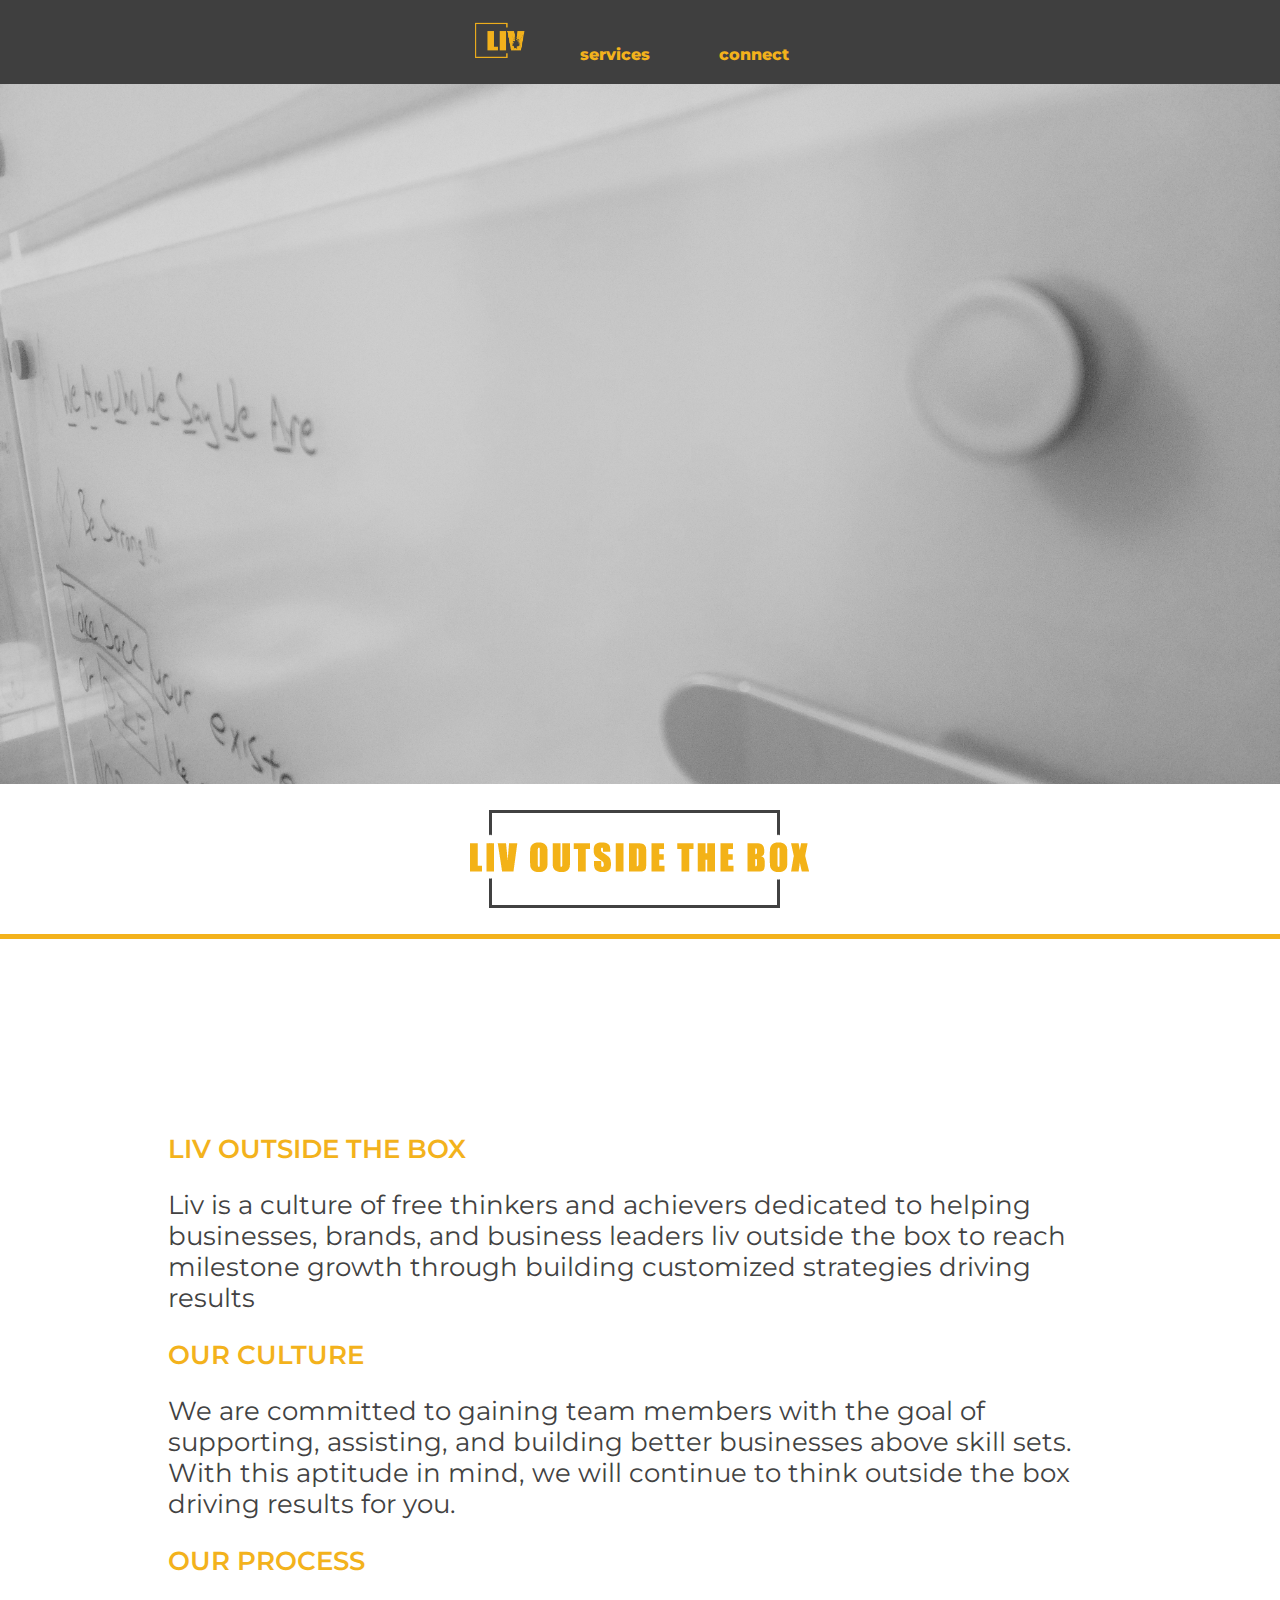
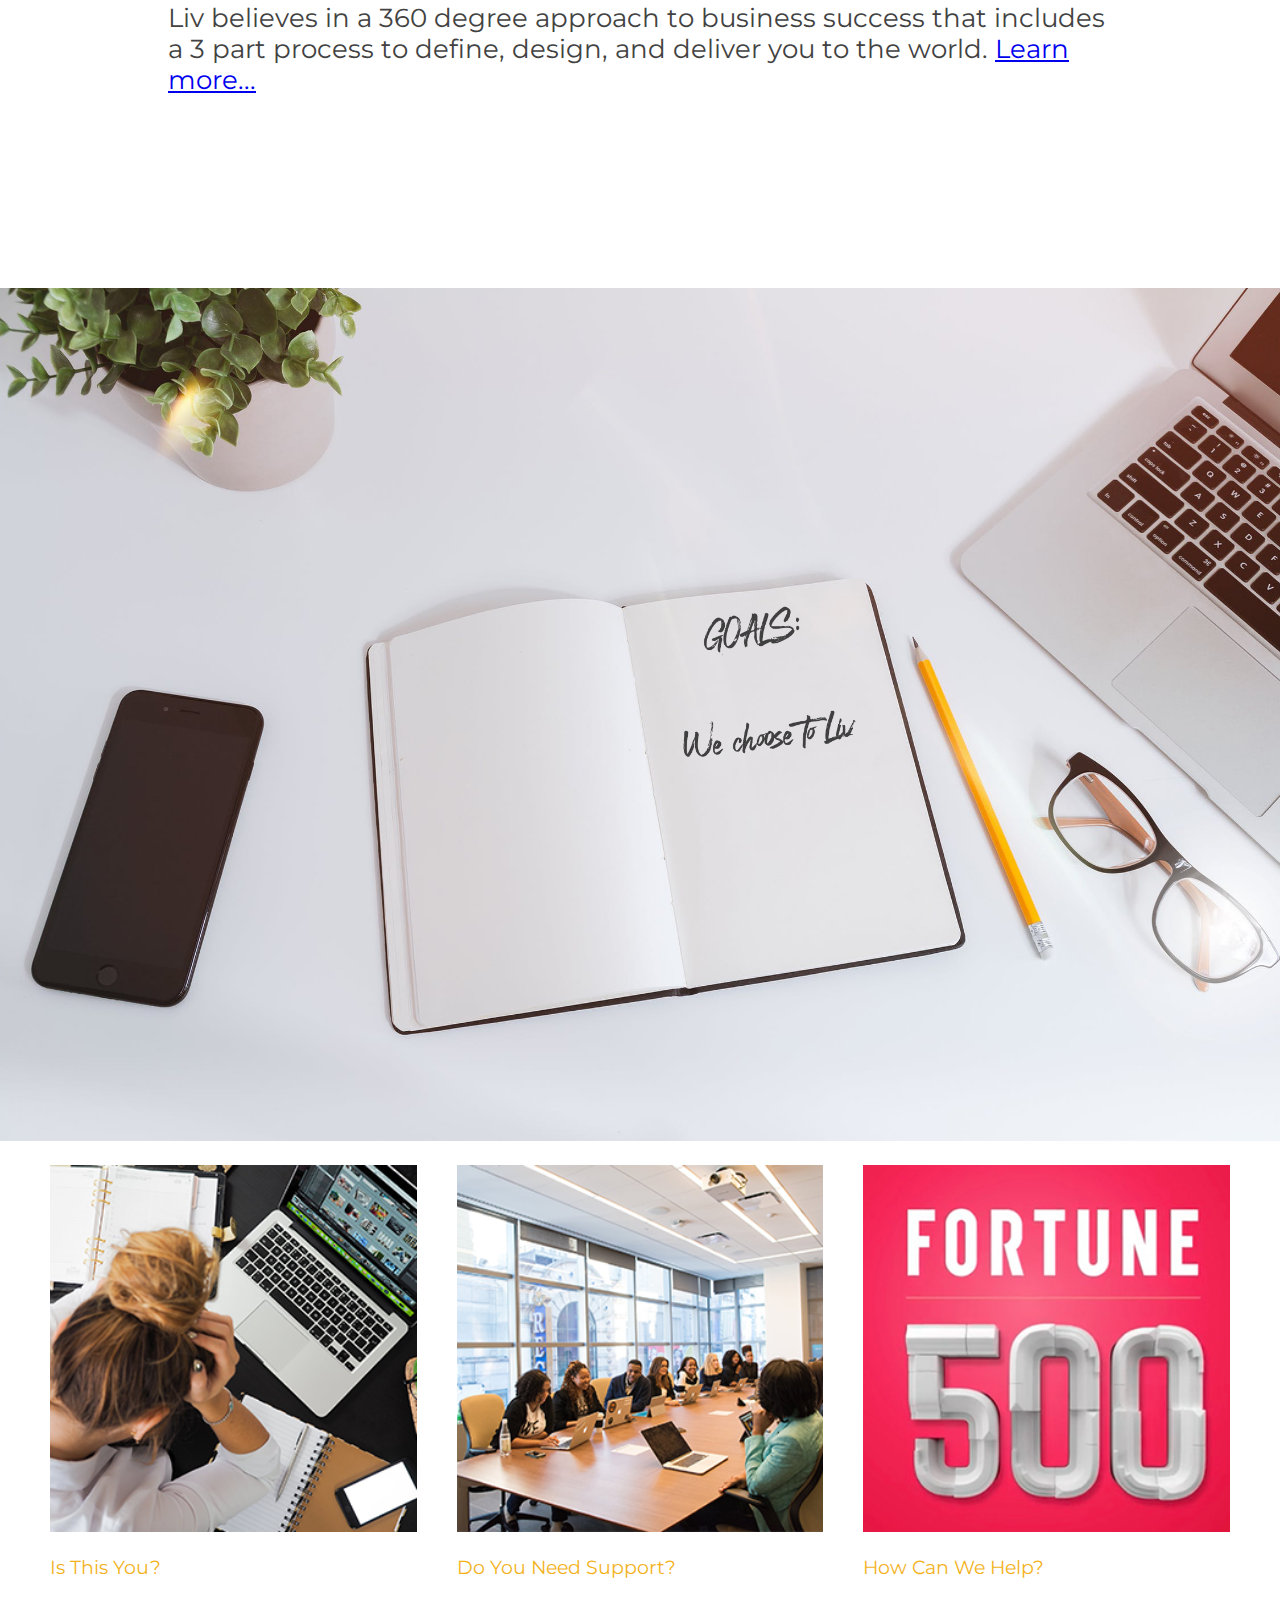
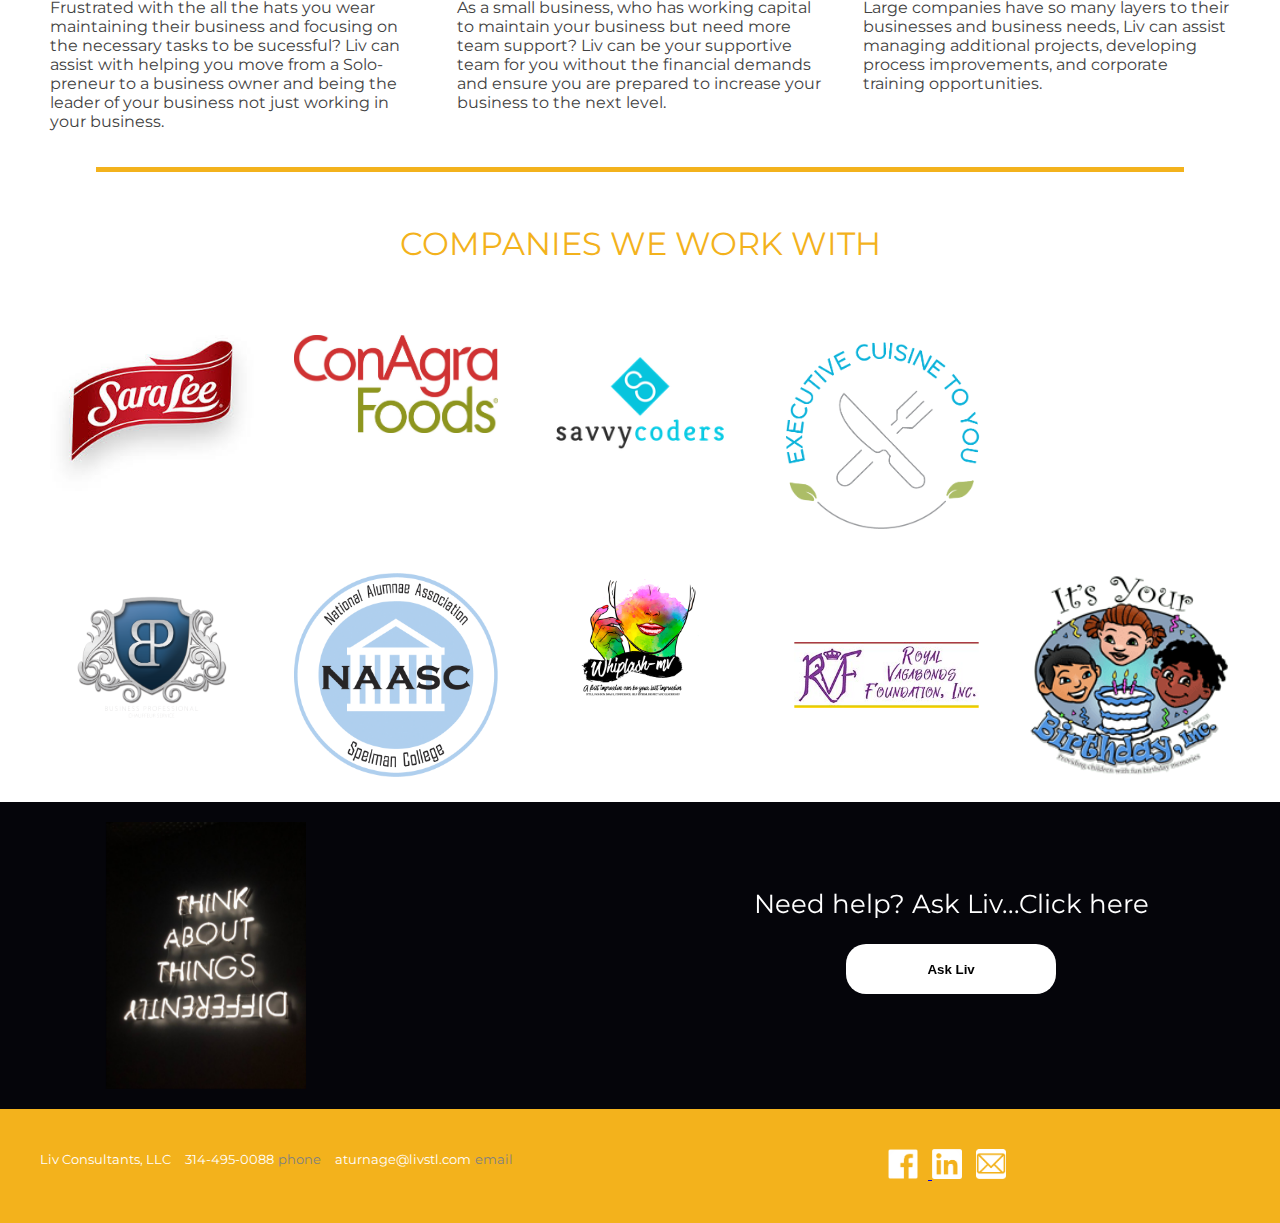
<file: index.html>
<!DOCTYPE html>
<html lang="en">
<head>
  <meta charset="UTF-8">
  <meta name="viewport" content="width=device-width, initial-scale=1.0">
  <meta http-equiv="X-UA-Compatible" content="ie=edge">
  <link rel="stylesheet" href="/css/stylesheet.css">
  <link rel="stylesheet" href="/css/mediacontrol.css">
  <title>LIV | Liv Outside the Box</title>
</head>
<body>
  <!-- Navigation Bar -->
  <div class="navigation noPadding"></div>
    <div class="mainPic">
      <!-- <div class="tagline">
        <img class="liveOutside"src="/images/liv-outside-the-box.png" alt="Liv Tagline">
      </div> -->
    </div>
    <img class="liveOutside"src="/images/liv-outside-the-box.png" alt="Liv Tagline">
    <div class="titleLine"></div>
<!-- COmpany Description -->
  <div class="mainDescription">
    <!-- <div class="columnMainDescrip">
        <img class="defineDesignDeliver centeredImage" src="/images/define-design-deliver.png" alt="">
    </div> -->
    <div class=" livDescription">
      <p class="livwordsTitle">LIV OUTSIDE THE BOX</p>
      <p class="livwords">Liv is a culture of free thinkers and achievers dedicated to helping businesses, brands, and business leaders liv outside the box to reach milestone growth through building customized strategies driving results</p>
      <p class="livwordsTitle">OUR CULTURE</p>
      <p class="livwords">We are committed to gaining team members with the goal of supporting, assisting, and building better businesses above skill sets.  With this aptitude in mind, we will continue to think outside the box driving results for you. </p>
      <p class="livwordsTitle">OUR PROCESS</p>
      <!-- <p class="livwords">Liv understands as a business or brand you own your industry.
     We all want to grow, Liv is here to help you think oustide the box to create new opportunities</p> -->
      <p class="livwords">Liv believes in a 360 degree approach to business success that includes a 3 part process to <span class="descripWords">define</span>, <span class="descripWords">design</span>, and <span class="descripWords">deliver</span> you to the world.
      <span class="learnMoreButton learnLink"><a href="/services">Learn more...</a></span></p>
    </div>
  </div>

<!-- Picture divder -->
  <div class="placeholder">
    <img src="/images/notebook-write.png" alt="Notebook image">
  </div>

  <!-- Companies Liv works with -->
  <div class="row process">
    <div class="columnSkills">
      <img src="/images/boutique-business.png" alt="" style="width:100%">
      <p class="hireTitle">Is This You?</p>
      <p class="hireText" >Frustrated with the all the hats you wear maintaining their business and focusing on the necessary tasks to be sucessful? Liv can assist with helping you move from a Solo-preneur to a business owner and being the leader of your business not just working in your business.</p>
    </div>
    <div class="columnSkills ">
      <img src="/images/small-business.png" alt="" style="width:100%">
      <p class="hireTitle">Do You Need Support?</p>
      <p class="hireText">As a small business, who has working capital to maintain your business but need more team support? Liv can be your supportive team for you without the financial demands and ensure you are prepared to increase your business to the next level.</p>
    </div>
    <div class="columnSkills">
      <img src="/images/fortune-500.png" alt="" style="width:100%">
      <p class="hireTitle">How Can We Help?</p>
      <p class="hireText">Large companies have so many layers to their businesses and business needs, Liv can assist managing additional projects, developing process improvements, and corporate training opportunities.</p>
    </div>
  </div>

<div class="line"></div>

    <!-- Company Logo Row -->
  <div class="sectionTitles">
    <p>COMPANIES WE WORK WITH</p>
  </div>
  <div class="row companyRow">
    <div class="companyColumn backgroundImageControl">
      <img src="/images/sara-lee.jpg" alt="Logo" style="width:100%">
    </div>
    <div class="companyColumn backgroundImageControl">
      <img src="/images/conagra-foods.image.jpg" alt="Logo" style="width:100%">
    </div>
    <div class="companyColumn backgroundImageControl">
      <img src="/images/savvy-coders.png" alt="Logo" style="width:100%">
    </div>
    <div class="companyColumn backgroundImageControl">
      <img src="/images/ecty.png" alt="Logo" style="width:100%">
    </div>
  </div>
  <div class="row companyRow">
    <div class="companyColumn backgroundImageControl">
      <img src="/images/bpcs.png" alt="Logo" style="width:100%">
    </div>
    <div class="companyColumn backgroundImageControl">
      <img src="/images/spellman.png" alt="Logo" style="width:100%">
    </div>
    <div class="companyColumn backgroundImageControl">
      <img src="/images/whiplash.jpg" alt="Logo" style="width:100%">
    </div>
    <div class="companyColumn backgroundImageControl">
      <img src="/images/royal-vagabonds.png" alt="Logo" style="width:100%">
    </div>
    <div class="companyColumn backgroundImageControl">
      <img src="/images/its-your-birthday.png" alt="Logo" style="width:100%">
    </div>
  </div>

  <!-- Ask Liv -->
  <div class="row askLiv noPadding">
    <div class="askColumn">
      <img class="responsive askImage noPadding"src="/images/think-differently.jpeg" alt="Ask Liv How we can help">
    </div>
    <div class="askColumn hello noPadding">
      <p>Need help?  Ask Liv...Click here</p>
        <form method="get" action="/connect">
          <button class="askButton" type="submit">Ask Liv</button>
        </form>
    </div>
  </div>
  <!-- Footer -->
  <div class="footer noPadding"></div>

  <!-- <script
    src="https://code.jquery.com/jquery-3.4.1.js"
    integrity="sha256-WpOohJOqMqqyKL9FccASB9O0KwACQJpFTUBLTYOVvVU="
    crossorigin="anonymous">
  </script> -->
  <script src="https://cdnjs.cloudflare.com/ajax/libs/jquery/3.2.1/jquery.js" charset="utf-8"></script>
  <script src="/scripts/liv.js" charset="utf-8"></script>
</body>
</html>
</file>
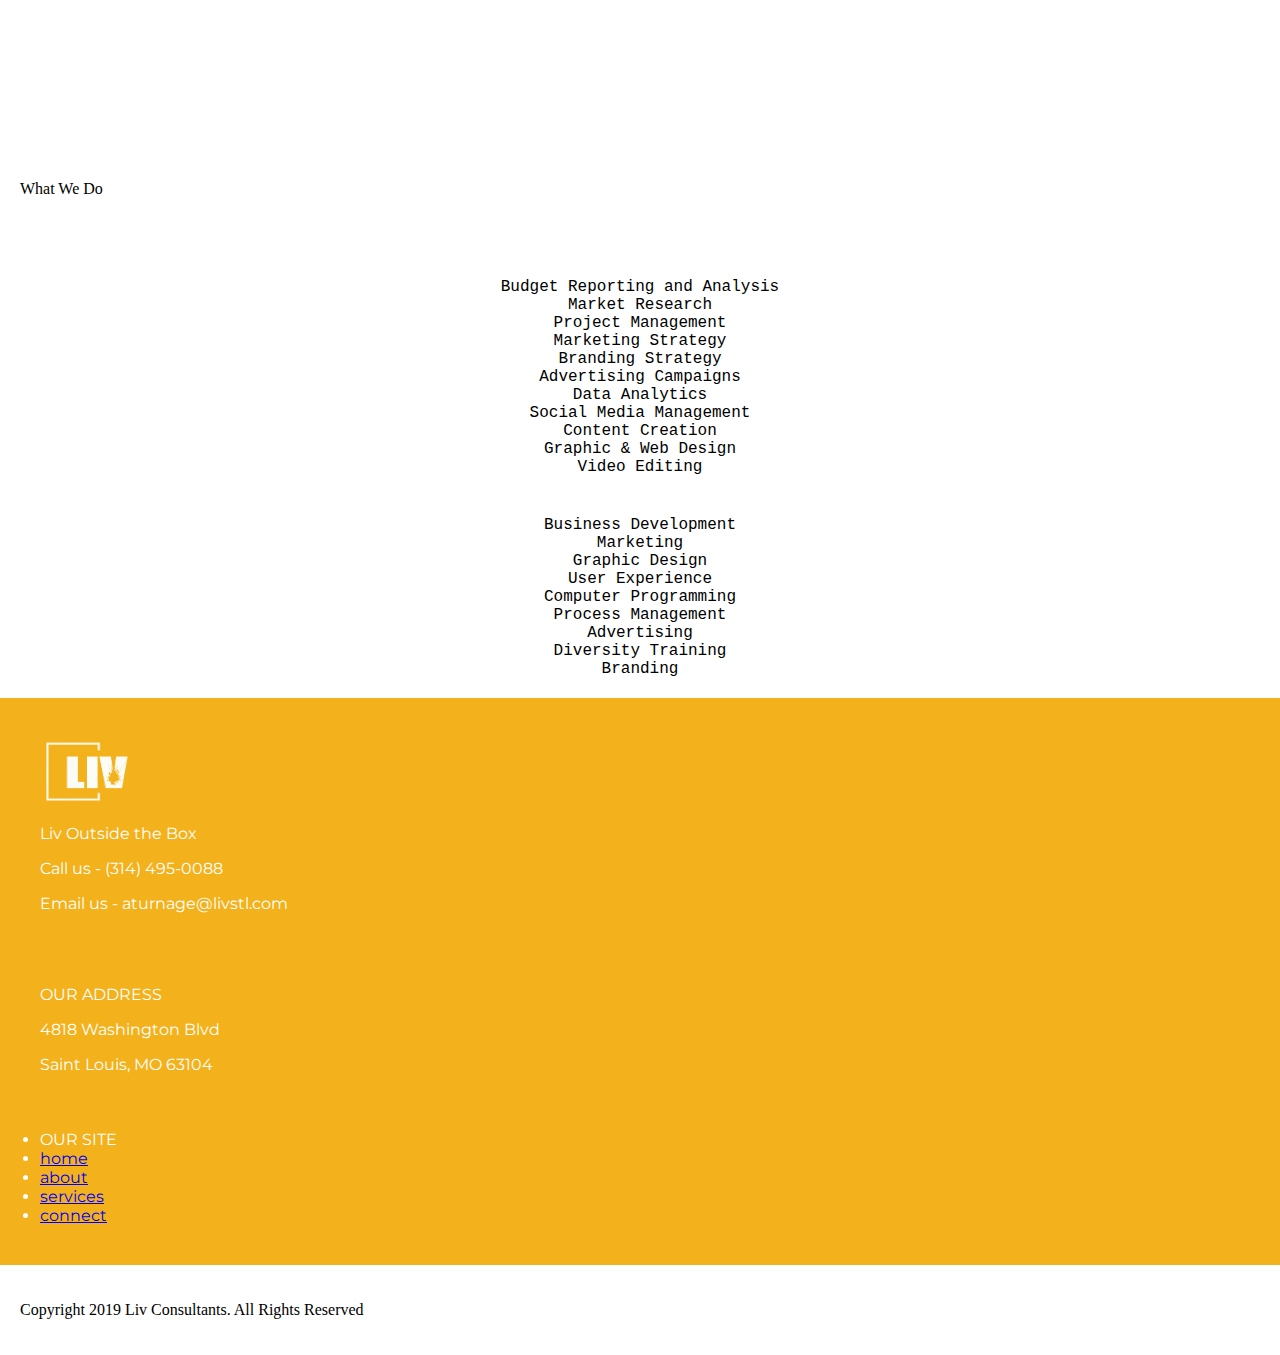
<file: about/index.html>
<!DOCTYPE html>
<html lang="en">
<head>
  <meta charset="UTF-8">
  <meta name="viewport" content="width=device-width, initial-scale=1.0">
  <meta http-equiv="X-UA-Compatible" content="ie=edge">
  <link rel="stylesheet" href="/css/stylesheet.css">
  <link rel="stylesheet" href="/css/mediacontrol.css">
  <title>LIV | about</title>
</head>
<body>
  <div class="navigation"></div>
  <!-- <div class="header">
    <li><a href="/"><img src="/images/liv-logo-dark-gray.png" id="logoImg" alt="Liv Logo"></a>
    <li class="headerLinks"><a href="/about">about</a></li>
    <li class="headerLinks"><a href="/services">services</a></li>
    <li class="headerLinks"><a href="/work">work</a></li>
    <li class="headerLinks"><a href="/connect">connect</a></li>
  </div> -->
    <div class="titleOne descriptionTitle"></div>
    <div class="descriptionOne"></div>
    <div class="descriptionTwo"></div>
    <div class="descriptionTitle">What We Do</div>

    <div>
      <div></div>
        <li class="skillsList">Budget Reporting and Analysis</li>
        <li class="skillsList">Market Research</li>
        <li class="skillsList">Project Management</li>
        <li class="skillsList">Marketing Strategy</li>
        <li class="skillsList">Branding Strategy</li>
        <li class="skillsList">Advertising Campaigns</li>
        <li class="skillsList">Data Analytics</li>
        <li class="skillsList">Social Media Management</li>
        <li class="skillsList">Content Creation</li>
        <li class="skillsList">Graphic & Web Design</li>
        <li class="skillsList">Video Editing</li>
    <div class="what we know"></div>
      <li class="skillsList">Business Development</li>
      <li class="skillsList">Marketing</li>
      <li class="skillsList">Graphic Design</li>
      <li class="skillsList">User Experience</li>
      <li class="skillsList">Computer Programming</li>
      <li class="skillsList">Process Management</li>
      <li class="skillsList">Advertising</li>
      <li class="skillsList">Diversity Training</li>
      <li class="skillsList">Branding</li>
    </div>


    <div class="footer">
      <div class="footerColumn footerInfo backgroundImageControl">
        <img class="footerLogo" src="/images/liv-logo-white.png" alt="Logo" style="width:100%">
        <p class="footerInfo">Liv Outside the Box</p>
        <p class="footerInfo">Call us - (314) 495-0088</p>
        <p class="footerInfo">Email us - aturnage@livstl.com</p>
      </div>
      <div class="footerColumn footerInfo backgroundImageControl">
        <p>OUR ADDRESS</p>
        <p>4818 Washington Blvd</p>
        <p>Saint Louis, MO 63104</p></div>
      <div class="footerColumn footerInfo backgroundImageControl">
        <li>OUR SITE</li>
        <li class="links"><a href="/">home</a></li>
        <li class="links"><a href="/about">about</a></li>
        <li class="links"><a href="/services">services</a></li>
        <!-- <li class="links"><a href="/work">work</a></li> -->
        <li class="links"><a href="/connect">connect</a></li></div>
    </div>
    <div class="copyright">
      <p class="copyright">Copyright 2019 Liv Consultants. All Rights Reserved</p>
    </div>
  <script
    src="https://code.jquery.com/jquery-3.4.1.js"
    integrity="sha256-WpOohJOqMqqyKL9FccASB9O0KwACQJpFTUBLTYOVvVU="
    crossorigin="anonymous">
  </script>
  <script src="/scripts/liv.js" charset="utf-8"></script>
</body>
</html>
</file>
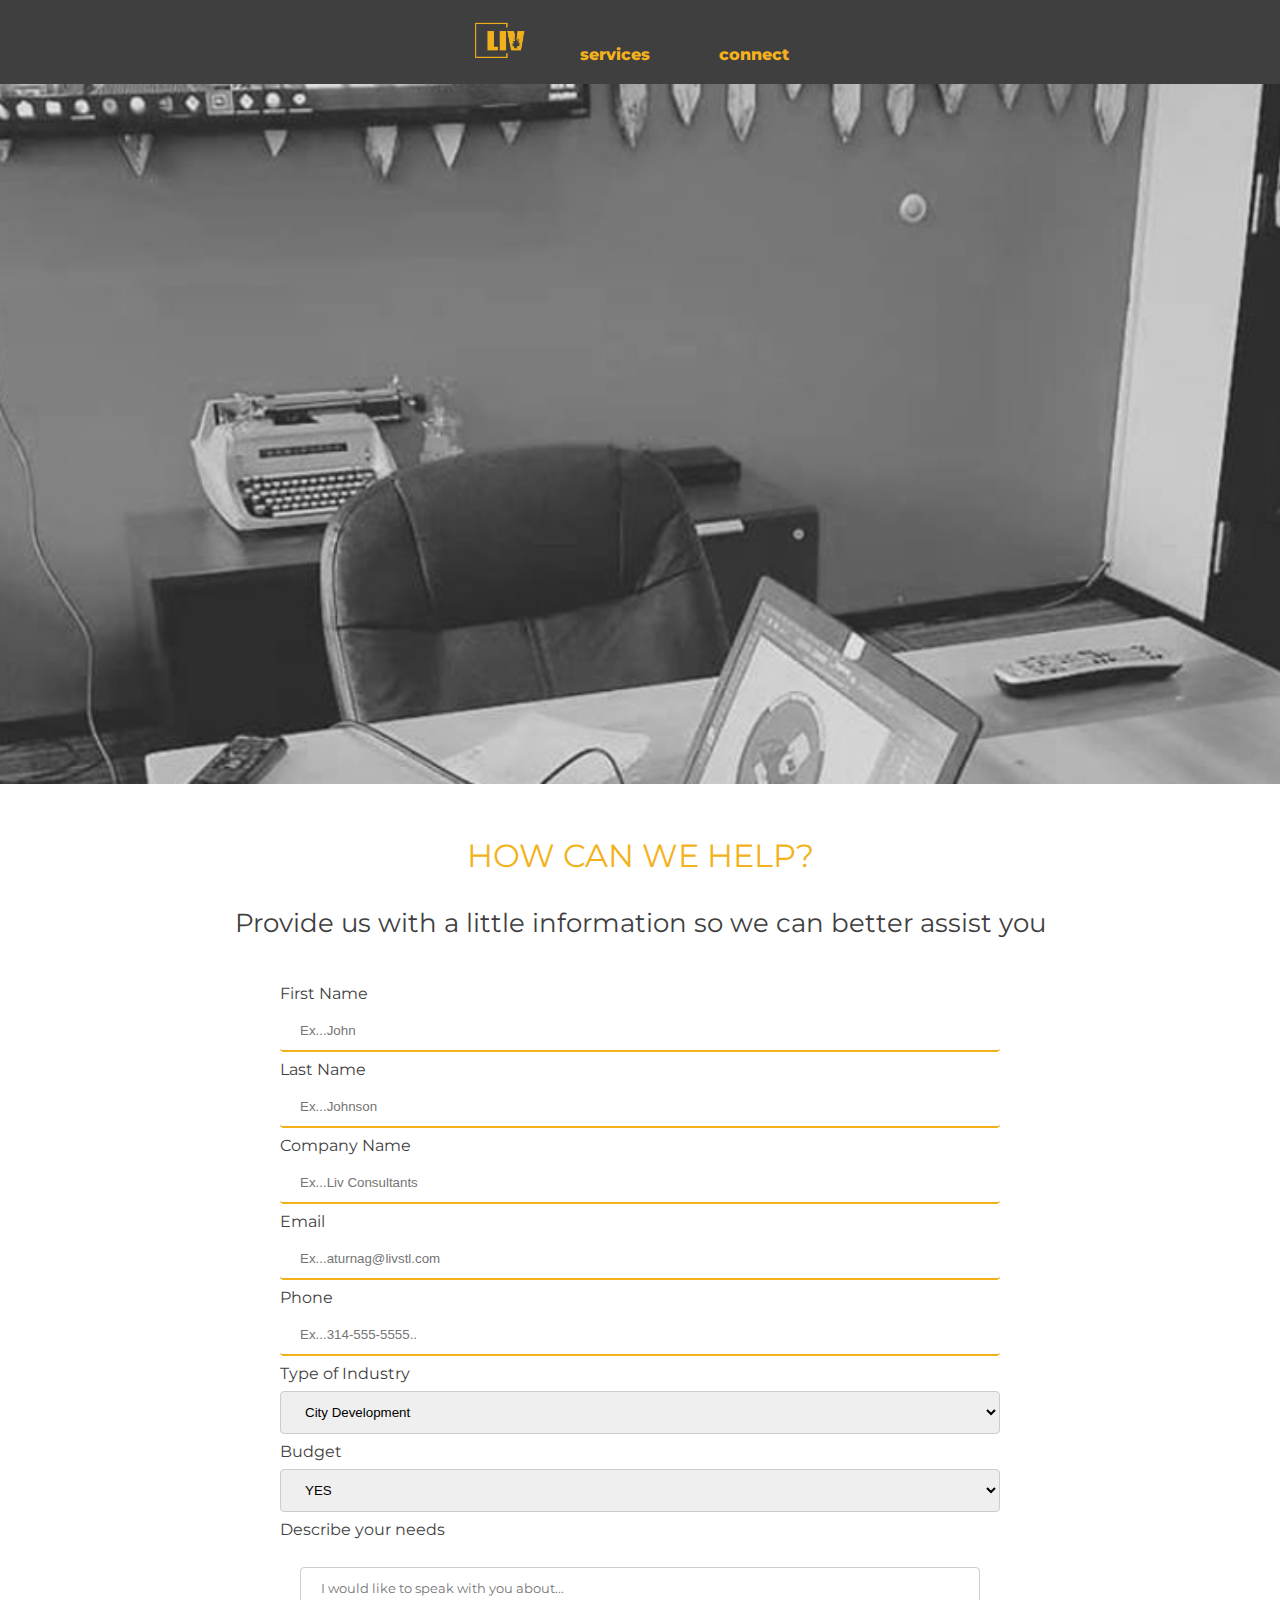
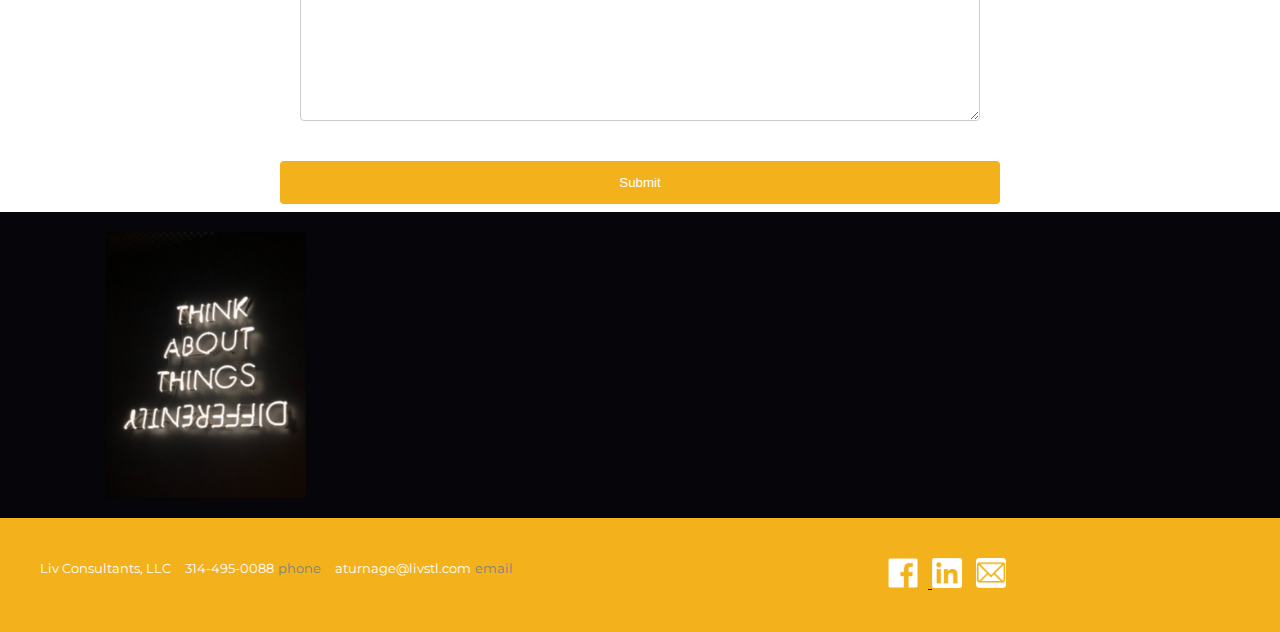
<file: connect/index.html>
<!DOCTYPE html>
<html lang="en">
<head>
  <meta charset="UTF-8">
  <meta name="viewport" content="width=device-width, initial-scale=1.0">
  <meta http-equiv="X-UA-Compatible" content="ie=edge">
  <link rel="stylesheet" href="/css/stylesheet.css">
  <link rel="stylesheet" href="/css/mediacontrol.css">
  <title>LIV | Connect</title>
</head>
<body>
  <div class="header">
    <li><a href="/"><img src="/images/liv-logo-orange-final.png" id="logoImg" alt="Liv Logo"></a>
    <!-- <li class="headerLinks"><a href="/about">about</a></li> -->
    <li class="headerLinks"><a href="/services">services</a></li>
    <!-- <li class="headerLinks"><a href="/work">work</a></li> -->
    <li class="headerLinks"><a href="/connect">connect</a></li>
  </div>
  <div class="mainPicConnect">
    <!-- <img class="responsive" src="/images/main-page-pic.png" alt="Main Pic" title="Welcome to liv were we help you remove all doubts and grow"> -->
  </div>
</div>
<div class="sectionTitles">
  <p>HOW CAN WE HELP?</p>
  <p id="assistance">Provide us with a little information so we can better assist you</p>
</div>
<form class="container720"action="mailto:aturnage@livstl.com" method="POST" enctype="text/plain">
<label for="fname">First Name</label>
<input type="text" id="fname" name="firstname" placeholder="Ex...John" required>

<label for="lname">Last Name</label>
<input type="text" id="lname" name="lastname" placeholder="Ex...Johnson" required>

<label for="companyName">Company Name</label>
<input type="text" id="CompanyName" name="CompanyName" placeholder="Ex...Liv Consultants" required>

<label for="email">Email</label>
<input type="text" id="email" name="email" placeholder="Ex...aturnag@livstl.com">

<label for="phone">Phone</label>
<input type="text" id="phone" name="phone" placeholder="Ex...314-555-5555.." required>

<label for="type" required>Type of Industry</label>
<select id="type" name="type">
  <option class="optionList" value="Planning">City Development</option>
  <option class="optionList" value="Entertainment">Branding</option>
  <option class="optionList" value="Food">Food Services</option>
  <option class="optionList" value="Healthcare">Healthcare</option>
  <option class="optionList" value="Hospitality">Hospitality</option>
  <option class="optionList" value="Nonprofit">Non Profit</option>
  <option class="optionList" value="Organizations">Organizations</option>
  <option class="optionList" value="Property">Property</option>
  <option class="optionList" value="Technology">Technology</option>
  <option class="optionList" value="Other">Other</option>
</select>

<!-- <label for="Services">Services Requested</label>
<select id="services" name="services">
  <option value="Development">Development</option>
  <option value="Branding">Branding</option>
  <option value="Creativity">Creativity</option>
  <option value="Other">Other</option>
</select> -->

<label for="Budget">Budget</label>
<select id="services" name="services" required>
  <option class="optionList" value="yes">YES</option>
  <option class="optionList" value="No">NO</option>
  <textarea class="optionList" name="budgetrange" placeholder="If yes, provide budget range.." rows="1" cols="80"></textarea>
</select>

<label for="Client Info" required>Describe your needs</label>
<div>
  <textarea class="optionList"name="Request" placeholder="I would like to speak with you about..." rows="8" cols="40" required></textarea>
</div>
<input type="submit" value="Submit">
</form>

<!-- Ask Liv -->
<div class="row askLiv noPadding">
  <div class="askColumn">
    <img class="responsive askImage noPadding"src="/images/think-differently.jpeg" alt="Ask Liv How we can help">
  </div>
  <!-- <div class="askColumn hello noPadding">
    <p>Need help?  Ask Liv...Click here</p>
      <form method="get" action="/connect">
        <button class="askButton" type="submit">Ask Liv</button>
      </form>
  </div> -->
</div>
<!-- Footer -->
<div class="footer">
  <div class="footerFrontColumn footerInfo">
    <!-- <img class="footerLogo" src="/images/liv-logo-white.png" alt="Logo" style="width:100%"> -->
    <span class="footerSpacing">Liv Consultants, LLC</span>
    <span>314-495-0088</span>
    <span class="footerColor footerSpacing">phone</span>
    <span>aturnage@livstl.com</span>
    <span class="footerColor">email</span>
  </div>
  <div class="footerBackColumn">
    <span><a href="https://www.facebook.com/Livconsultant/"><img src="/images/fb-logo-image.png" class="socialMediaIcons" alt="facebook logo" title="Facebook"</a></span>
    <span><a href="https://www.linkedin.com/company/34576241/admin/"><img src="/images/linkedIn-logo-image.png" class="socialMediaIcons" alt="Linked-In logo" title="LinkedIn"></a></span>
    <span><a href="mailto:aturnage@livstl.com"><img src="/images/email-logo-image.png" class="socialMediaIcons" alt="email logo" title="Email"></a></span>
  </div>

</body>
</html>
</file>
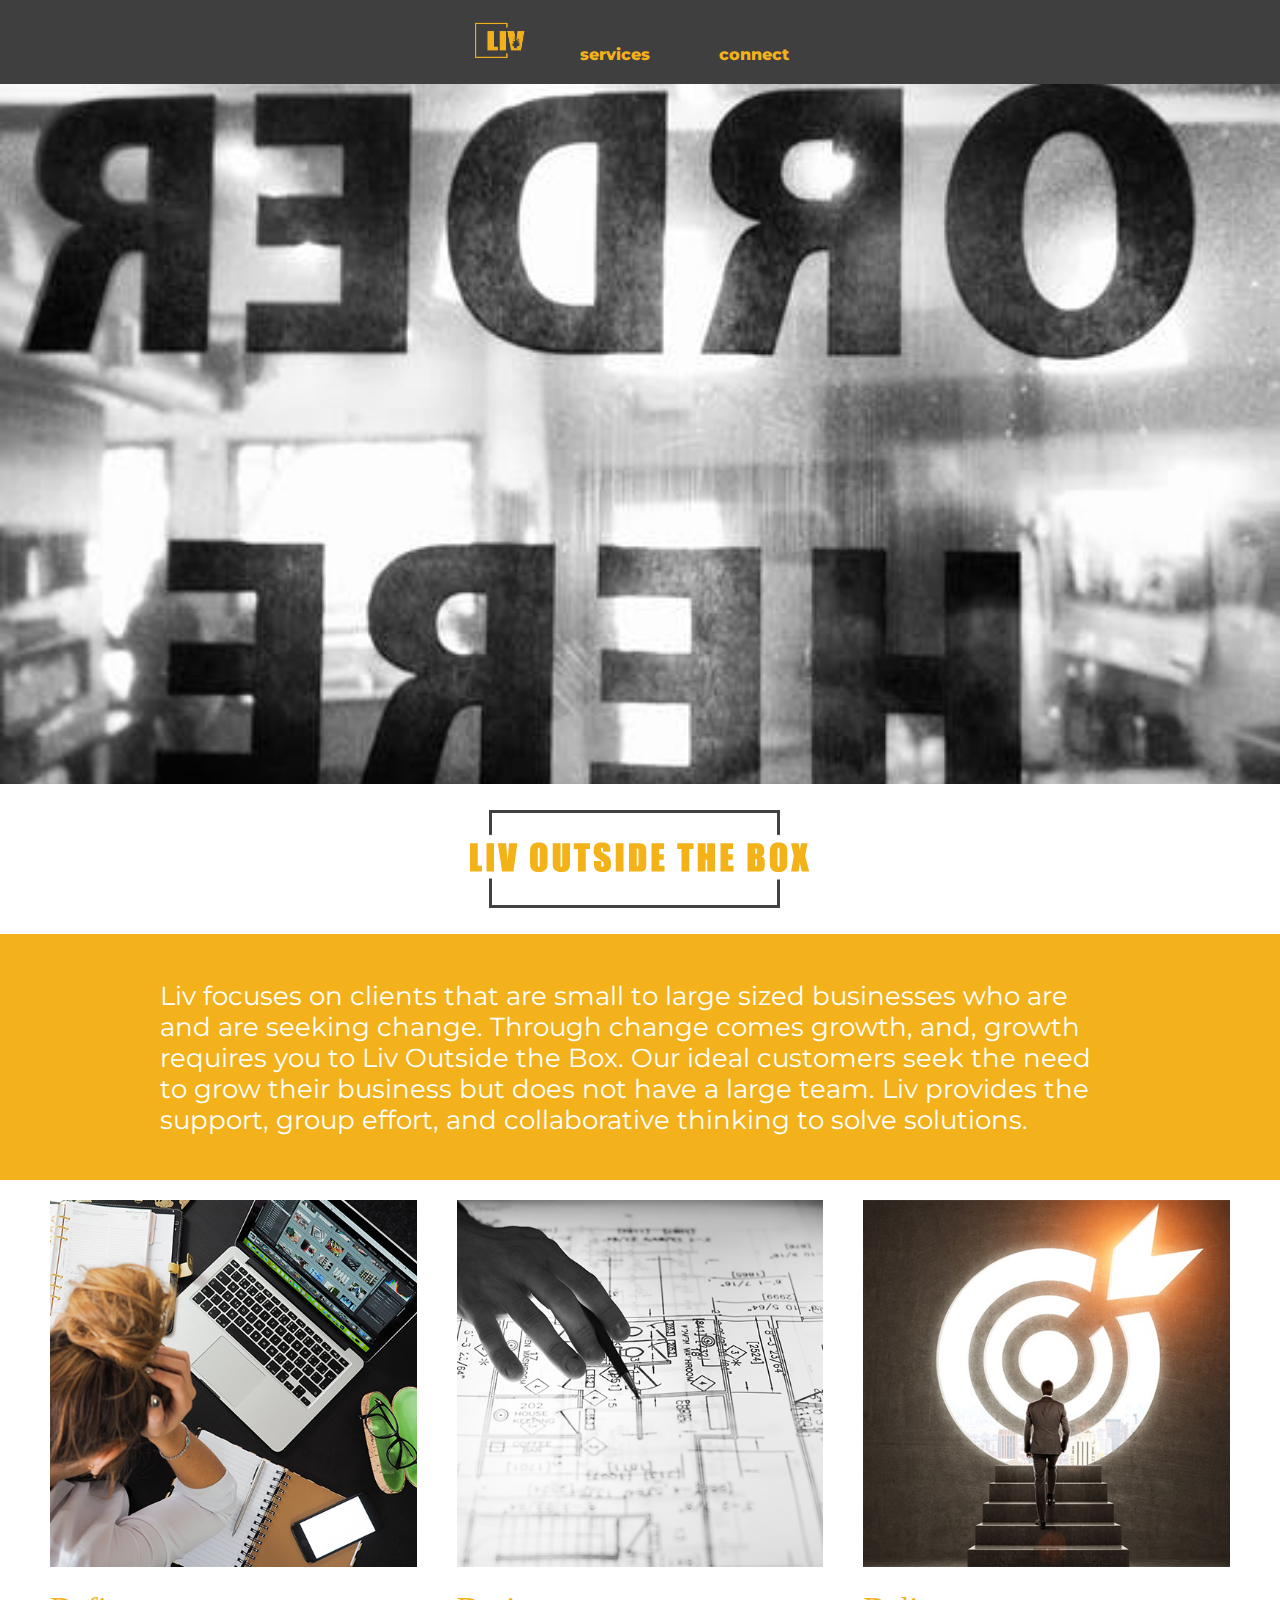
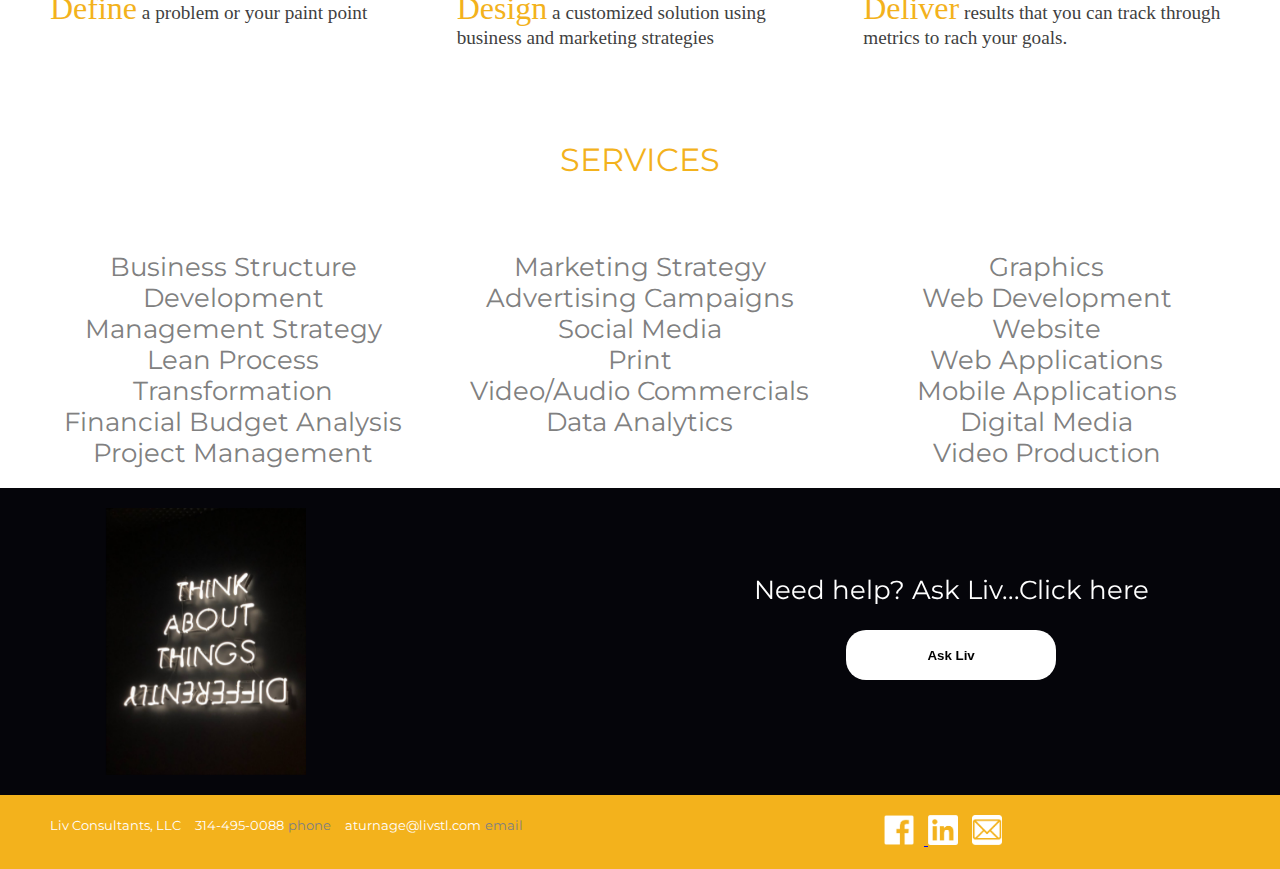
<file: services/index.html>
<!DOCTYPE html>
<html lang="en">
<head>
  <meta charset="UTF-8">
  <meta name="viewport" content="width=device-width, initial-scale=1.0">
  <meta http-equiv="X-UA-Compatible" content="ie=edge">
  <link rel="stylesheet" href="/css/stylesheet.css">
  <link rel="stylesheet" href="/css/mediacontrol.css">
  <title>liv | Services</title>
</head>
<body>
  <!-- Navigation -->
  <div class="header">
    <li><a href="/"><img src="/images/liv-logo-orange-final.png" id="logoImg" alt="Liv Logo"></a>
    <!-- <li class="headerLinks"><a href="/about">about</a></li> -->
    <li class="headerLinks"><a href="/services">services</a></li>
    <!-- <li class="headerLinks"><a href="/work">work</a></li> -->
    <li class="headerLinks"><a href="/connect">connect</a></li>
  </div>

  <!-- Main pic -->
  <div class="mainPicServices"></div>
  <img class="liveOutside"src="/images/liv-outside-the-box.png" alt="Liv Tagline">
  <!-- <div class="titleLine"></div> -->
  <div class="servicesInfo">
    <!-- Process description -->
    <div class="livDescription container960">
      <!-- <p> Companies hire Liv's services of <span class="descripWords">development</span>, <span class="descripWords">branding</span>, and <span class="descripWords">creativity</span> to communicate the spirit of their business in a way that pushes them outside of what they're used to and towards their goals for success. </p> -->
      <p>Liv focuses on clients that are small to large sized businesses who are and are seeking change.  Through change comes growth, and, growth requires you to Liv Outside the Box. Our ideal customers seek the need to grow their business but does not have a large team. Liv provides the support, group effort, and collaborative thinking to solve solutions.  </p>
    </div>
  </div>
<!-- Liv Process -->
  <div class="row">
    <div class="columnSkills">
      <img src="/images/define.png" alt="" class="proceesImages">
      <!-- <div class="defineTitle">DEFINE</div> -->
      <p class="processDescrips"><span class="defineTitle">Define</span> a problem or your paint point</p>
      <!-- <p>Our goal is learn about your business to better understand what you do and how you do it. Once we understand who you are, we can define a problem or paint point holding you back from your goals.</p> -->
    </div>
    <div class="columnSkills">
      <img src="/images/design.png" alt="" class="proceesImages">
      <!-- <div class="designTitle">DESIGN</div> -->
      <p class="processDescrips"><span class="designTitle">Design</span> a customized solution using business and marketing strategies</p>
      <!-- <p>Once we undertand your paint point, we will design a customized solution using buiness and marketing stra</p> -->
    </div>
    <div class="columnSkills">
      <img src="/images/deliver.png" alt="" class="proceesImages">
      <!-- <div class="deliverTitle">DELIVER</div> -->
      <p class="processDescrips"><span class="deliverTitle">Deliver</span> results that you can track through metrics to rach your goals.</p>
    </div>
  </div>
  <div class="sectionTitles">
    <p>SERVICES</p>
    <!-- <p id="assistance">Provide us with a little information so we can better assist you</p> -->
  </div>
  <div class="row">
    <div class="businessDevList columnSkills">
      <li class="processList" >Business Structure Development</li>
      <li class="processList" >Management Strategy</li>
      <li class="processList" >Lean Process Transformation</li>
      <li class="processList" >Financial Budget Analysis</li>
      <li class="processList" >Project Management</li>
    </div>
    <div class="brandingList columnSkills">
      <li class="processList" >Marketing Strategy</li>
      <li class="processList" >Advertising Campaigns</li>
      <li>Social Media</li>
      <li>Print</li>
      <li>Video/Audio Commercials</li>
      <li class="processList" >Data Analytics</li>
    </div>
    <div class="creativeList columnSkills">
      <li class="processList" >Graphics</li>
      <li class="processList" >Web Development</li>
      <li>Website</li>
      <li>Web Applications</li>
      <li>Mobile Applications</li>
      <li class="processList" >Digital Media</li>
      <li class="processList" >Video Production</li>
    </div>
  </div>
  <!-- <div class="sectionTitlesReverse">
    <p>OUR WORK</p>
  </div>
  <div class="sectionTitles">
    <p>LOGOS</p>
  </div>
  <div class="row">
    <div class="servicesColumn">
      <img src="/images/ecty.png" alt="Executive Cuisine To You" style="width:100%">
    </div>
    <div class="servicesColumn">
      <img src="/images/welding-resize.jpg" alt="Quality Welding" style="width:100%">
    </div>
    <div class="servicesColumn">
      <img src="/images/bpcs.png" alt="Menu" style="width:100%">
    </div>
    <div class="servicesColumn">
      <img src="/images/whiplash.jpg" alt="Menu" style="width:100%">
    </div>
  </div>
  <div class="sectionTitles">
    <p>MARKETING COLLATERAL</p>
  </div>
  <div class="row ">
    <div class="flyerColumns">
      <img src="/images/love-laugh-live-full.jpg" alt="Logo" style="width:100%">
    </div>
    <div class="flyerColumns">
      <img src="/images/black-mardi-gras-full.png" alt="Black Mardi Gras" style="width:100%">
    </div>
    <div class="flyerColumns">
      <img src="/images/goodfellas.jpg" alt="Menu" style="width:100%">
    </div>
    <div class="flyerColumns">
      <img src="/images/melvin-turnage.png" alt="Menu" style="width:100%">
    </div>
  </div>
  <div class="row ">
    <div class="mailerColumns">
      <img src="/images/jasmine-mailer.jpg" alt="Logo" style="width:100%">
    </div>
    <div class="flyerColumns">
      <img src="/images/wrtl-launch-flyer.jpg" alt="Black Mardi Gras" style="width:100%">
    </div>
    <div class="flyerColumns">
      <img src="/images/game-night.jpg" alt="Black Mardi Gras" style="width:100%">
    </div>
  </div> -->

  <!-- Ask Liv -->
  <div class="row askLiv noPadding">
    <div class="askColumn">
      <img class="responsive askImage noPadding"src="/images/think-differently.jpeg" alt="Ask Liv How we can help">
    </div>
    <div class="askColumn hello noPadding">
      <p>Need help?  Ask Liv...Click here</p>
        <form method="get" action="/connect">
          <button class="askButton" type="submit">Ask Liv</button>
        </form>
    </div>
  </div>
  <!-- Footer -->
  <div class="footer row">
    <div class="footerFrontColumn footerInfo">
      <!-- <img class="footerLogo" src="/images/liv-logo-white.png" alt="Logo" style="width:100%"> -->
      <span class="footerSpacing">Liv Consultants, LLC</span>
      <span>314-495-0088</span>
      <span class="footerColor footerSpacing">phone</span>
      <span>aturnage@livstl.com</span>
      <span class="footerColor">email</span>
    </div>
    <div class="footerBackColumn">
      <span><a href="https://www.facebook.com/Livconsultant/"><img src="/images/fb-logo-image.png" class="socialMediaIcons" alt="facebook logo" title="Facebook"</a></span>
      <span><a href="https://www.linkedin.com/company/34576241/admin/"><img src="/images/linkedIn-logo-image.png" class="socialMediaIcons" alt="Linked-In logo" title="LinkedIn"></a></span>
      <span><a href="mailto:aturnage@livstl.com"><img src="/images/email-logo-image.png" class="socialMediaIcons" alt="email logo" title="Email"></a></span>
    </div>

    <!-- Scripts -->
    <script src="https://cdnjs.cloudflare.com/ajax/libs/jquery/3.2.1/jquery.js" charset="utf-8"></script>
    <script src="../scripts/slide.js" charset="utf-8"></script>
</body>
</html>
</file>
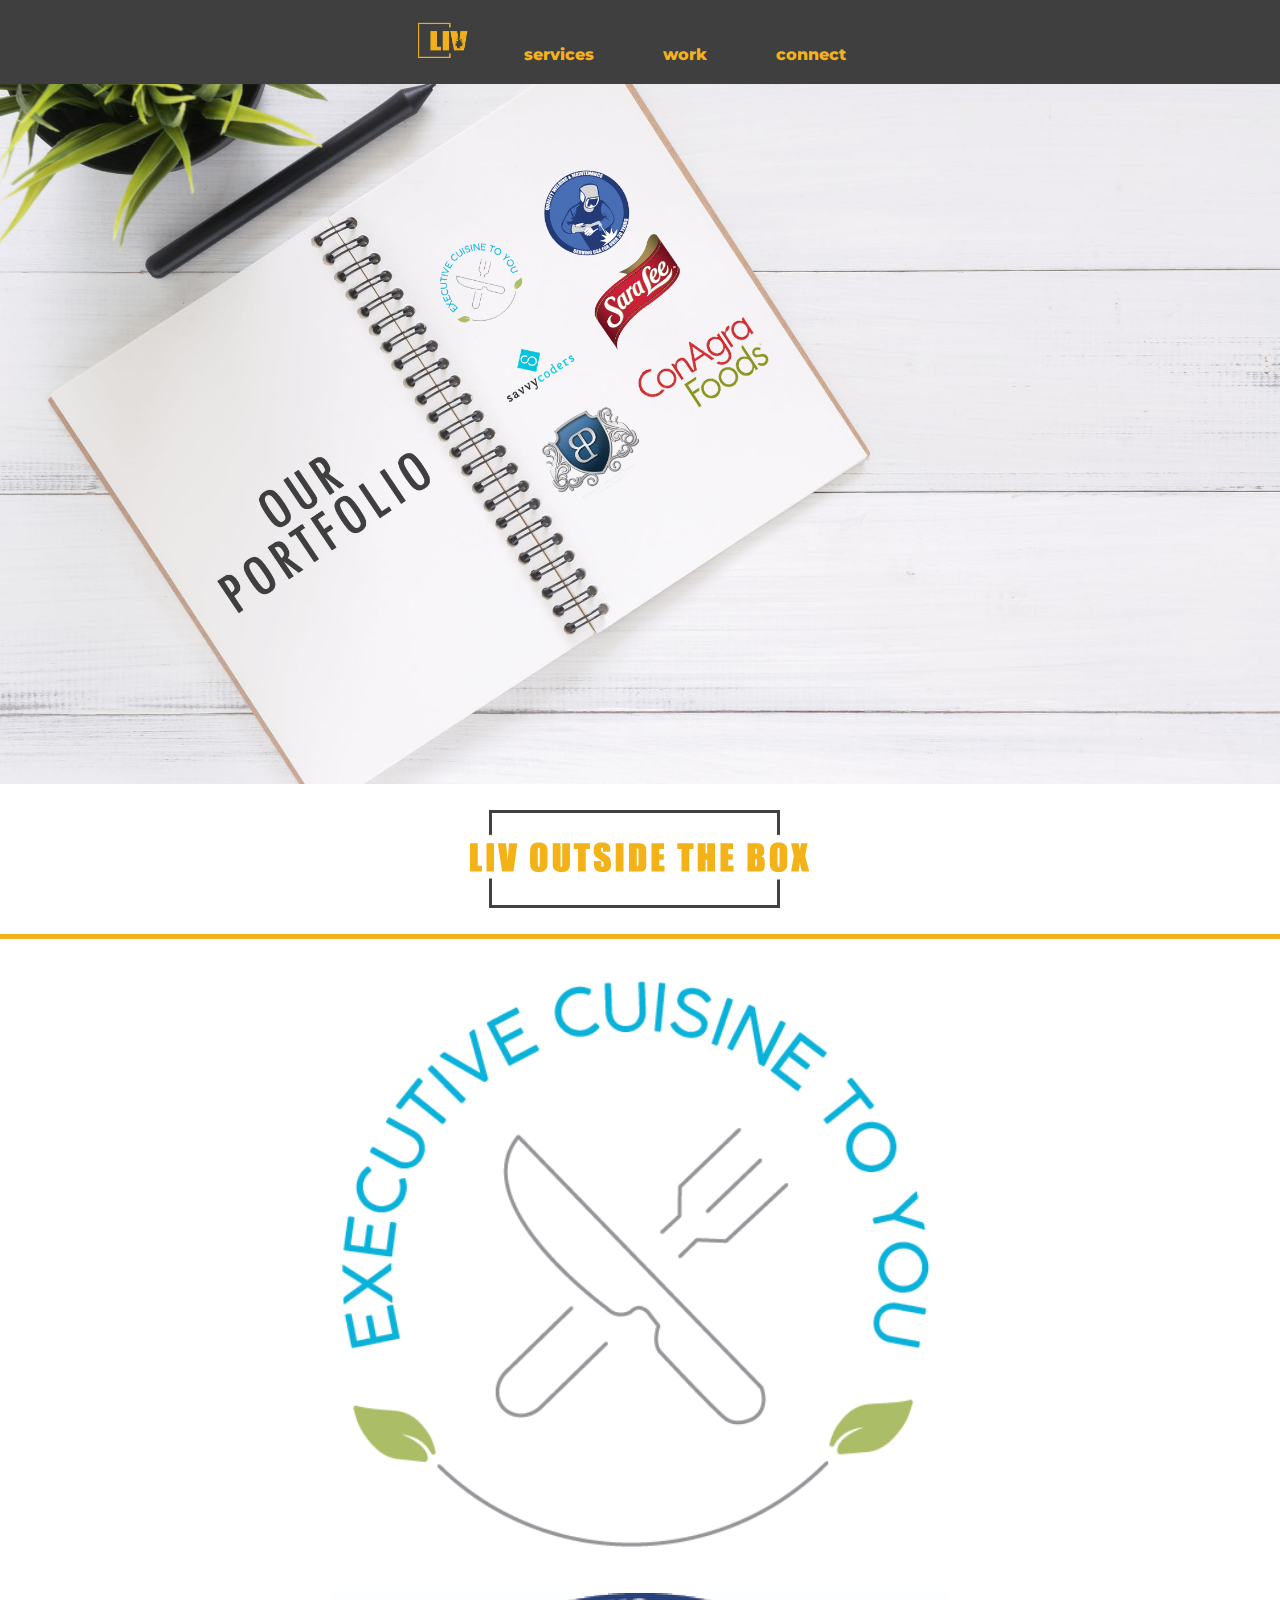
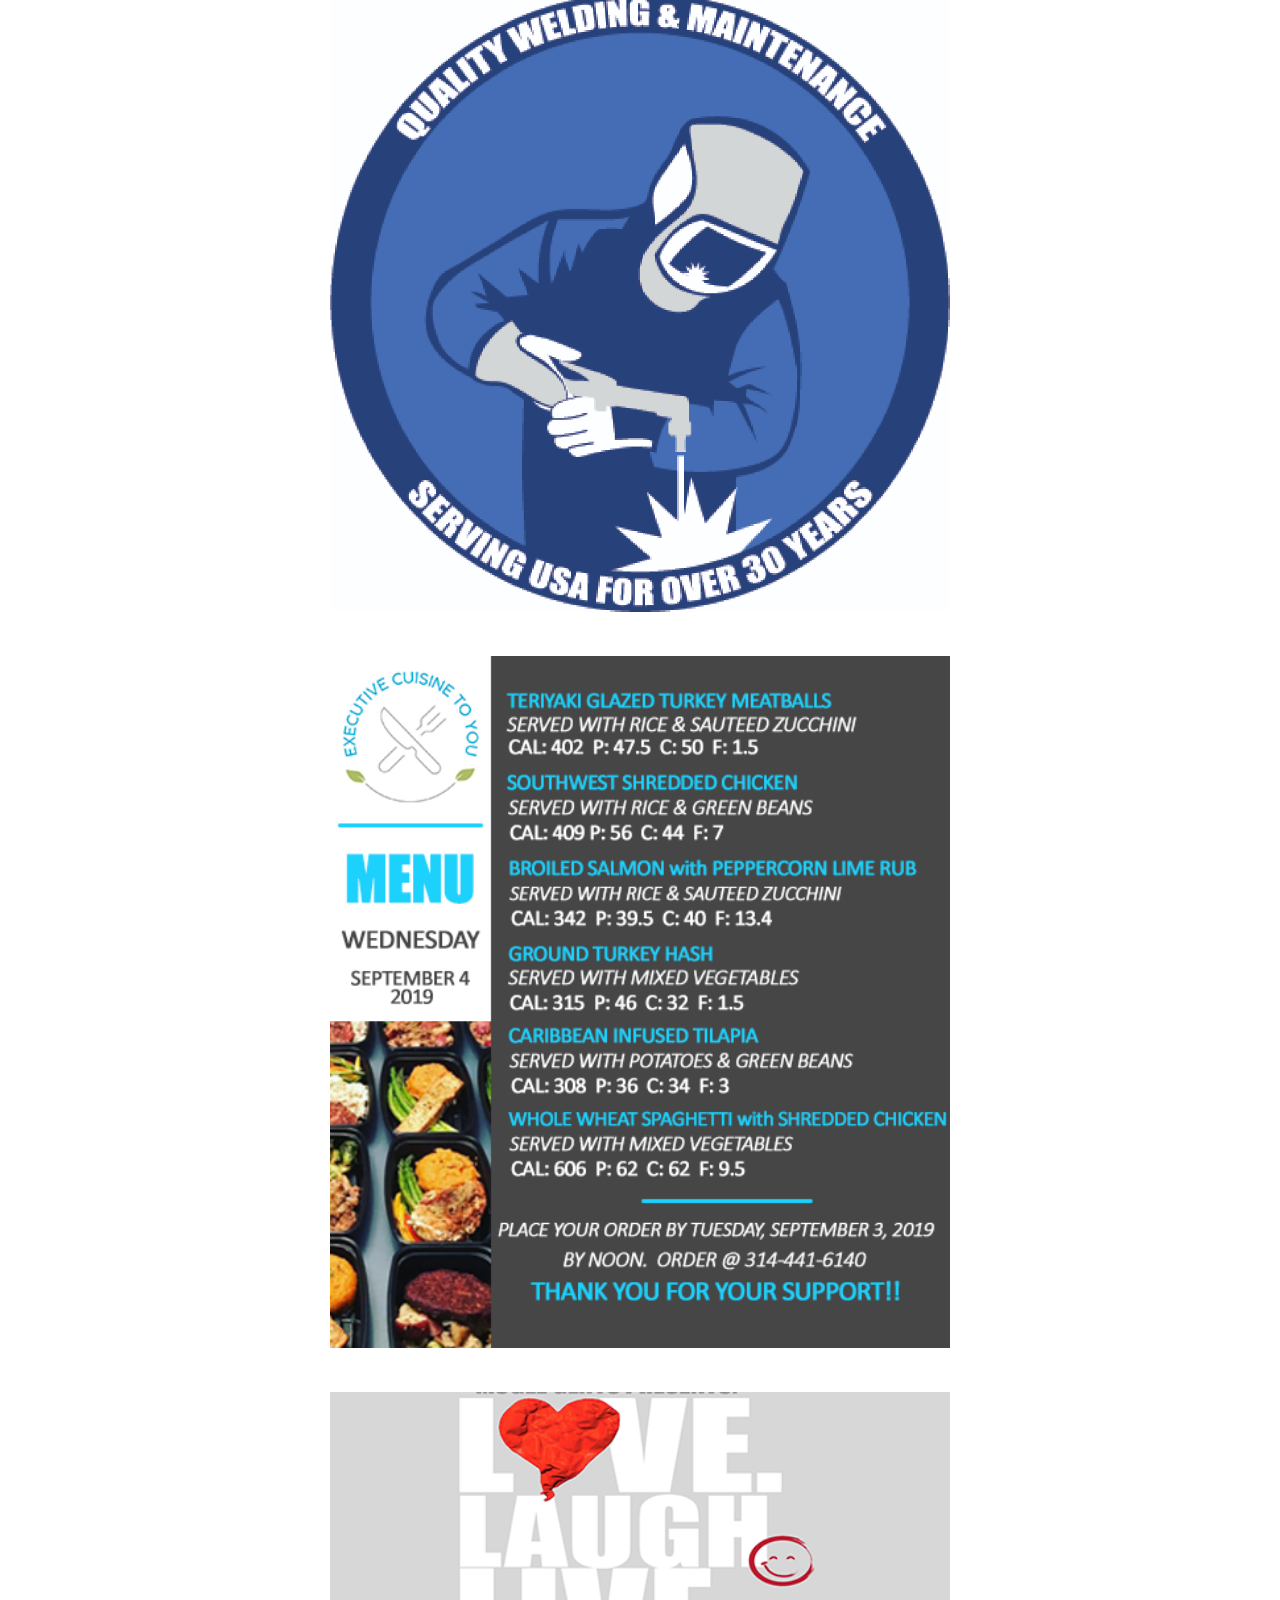
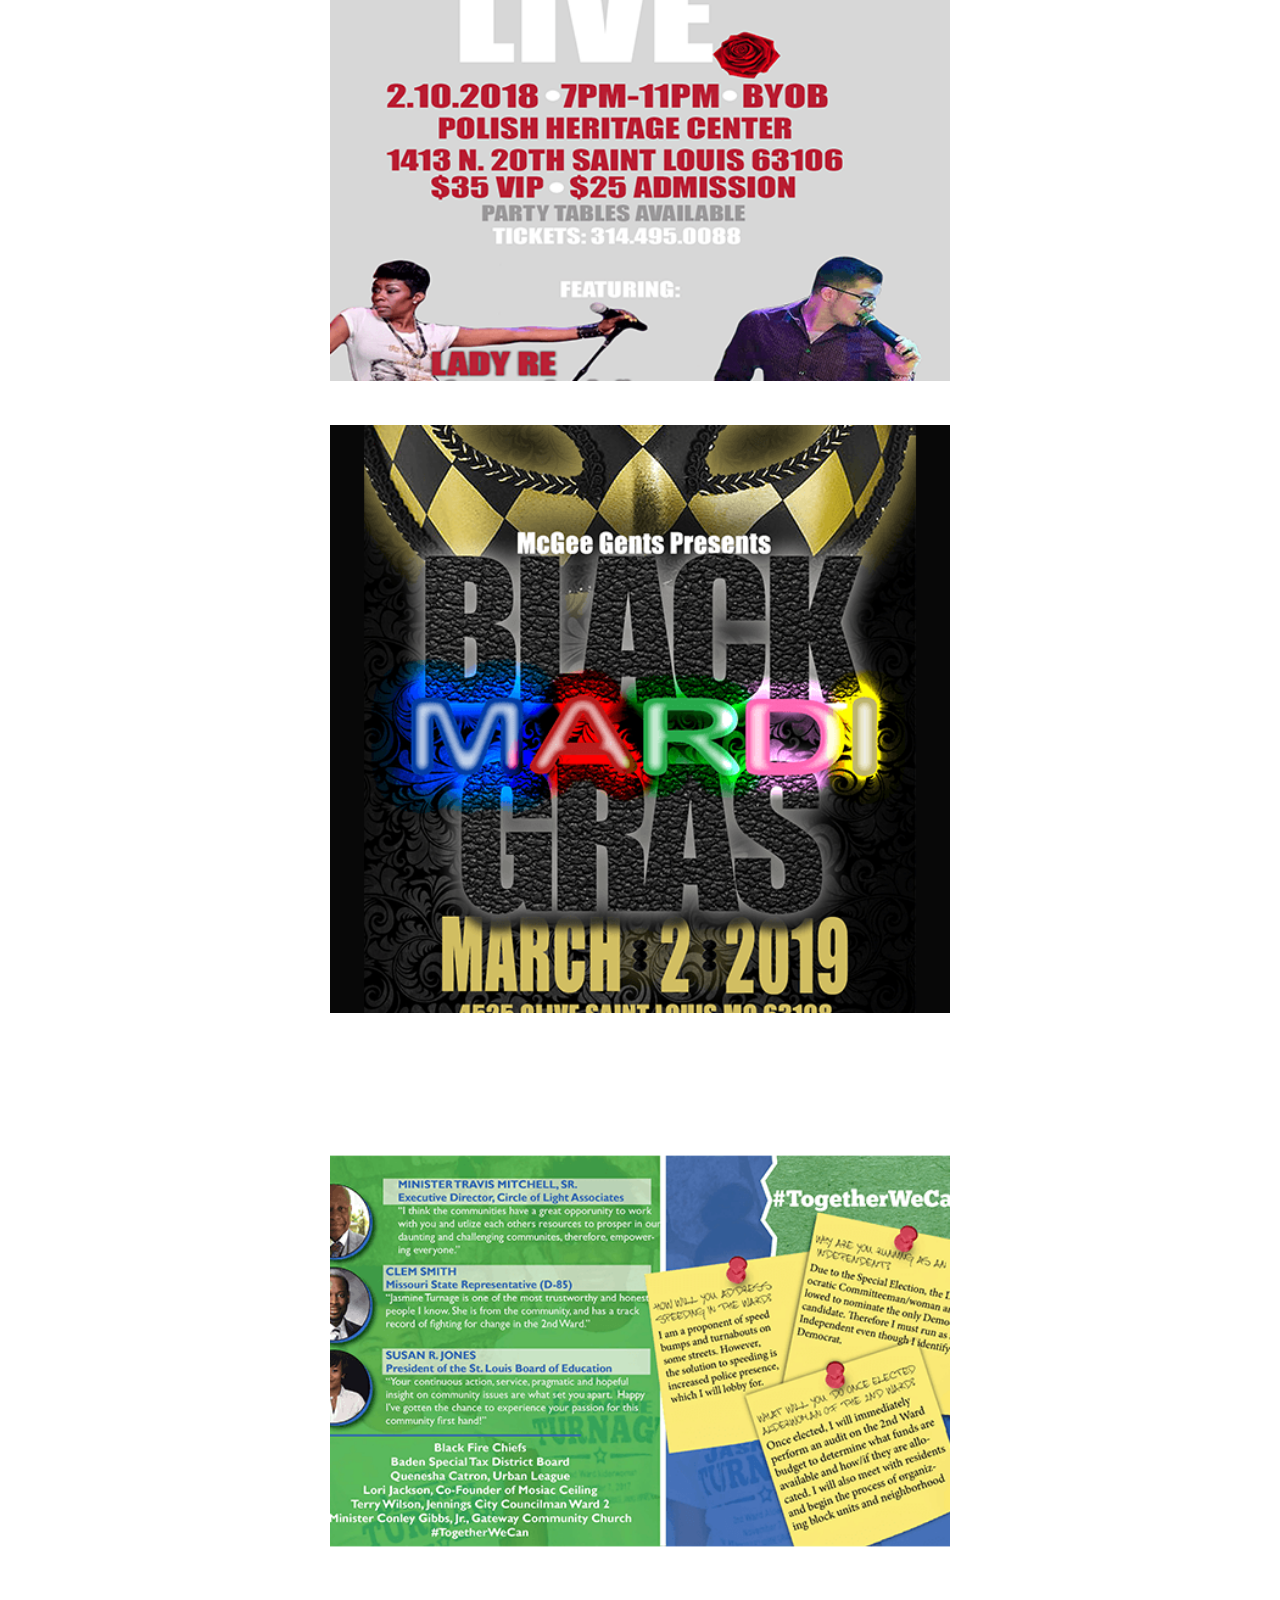
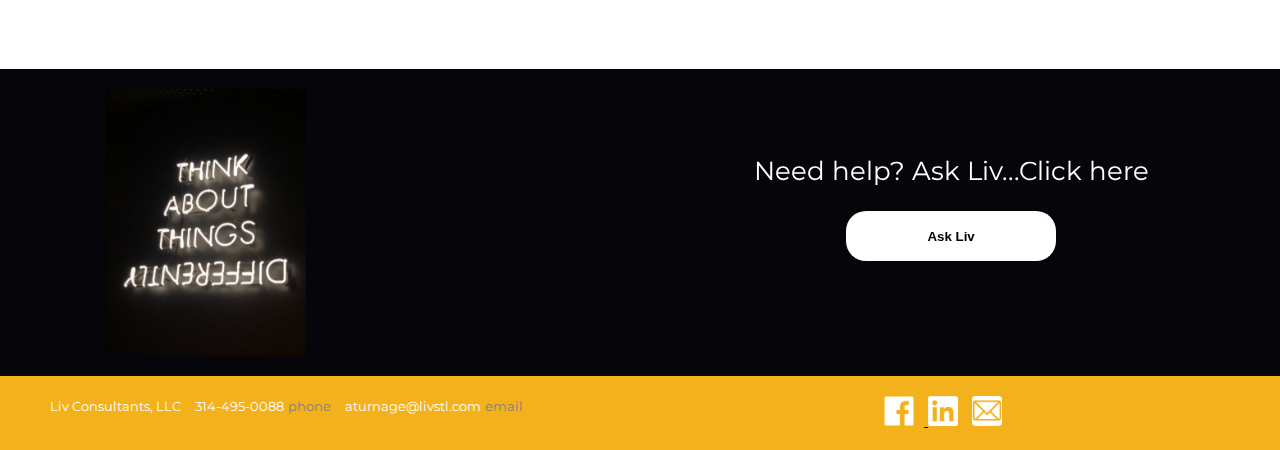
<file: work/index.html>
<!DOCTYPE html>
<html lang="en">
<head>
  <meta charset="UTF-8">
  <meta name="viewport" content="width=device-width, initial-scale=1.0">
  <meta http-equiv="X-UA-Compatible" content="ie=edge">
  <link rel="stylesheet" href="/css/stylesheet.css">
  <link rel="stylesheet" href="/css/mediacontrol.css">
  <title>Liv | WORK</title>
</head>
<body>
  <div class="header">
    <li><a href="/"><img src="/images/liv-logo-orange-final.png" id="logoImg" alt="Liv Logo"></a>
    <!-- <li class="headerLinks"><a href="/about">about</a></li> -->
    <li class="headerLinks"><a href="/services">services</a></li>
    <li class="headerLinks"><a href="/work">work</a></li>
    <li class="headerLinks"><a href="/connect">connect</a></li>
  </div>
  <div class="mainPicWork">
    <!-- <img class="responsive" src="/images/portfolio.jpg" alt="Main Pic" title="Welcome to liv were we help you remove all doubts and grow"> -->
  </div>
  <img class="liveOutside"src="/images/liv-outside-the-box.png" alt="Liv Tagline">
  <div class="titleLine"></div>
  <div class="row container720">
    <div class="column">
      <img src="/images/ecty.png" alt="Logo" style="width:100%">
    </div>
    <div class="column">
      <img src="/images/welding-resize.jpg" alt="Quality Welding Logo" style="width:100%">
    </div>
    <div class="column">
      <img src="/images/menu.png" alt="Menu" style="width:100%">
    </div>
  </div>
  <div class="row container720">
    <div class="column">
      <img src="/images/love-laugh-live.png" alt="Logo" style="width:100%">
    </div>
    <div class="column">
      <img src="/images/black-mardi-gras.png" alt="Black Mardi Gras" style="width:100%">
    </div>
    <div class="column">
      <img src="/images/campaign.png" alt="Menu" style="width:100%">
    </div>
  </div>

    <!-- Ask Liv -->
    <div class="row askLiv noPadding">
      <div class="askColumn">
        <img class="responsive askImage noPadding"src="/images/think-differently.jpeg" alt="Ask Liv How we can help">
      </div>
      <div class="askColumn hello noPadding">
        <p>Need help?  Ask Liv...Click here</p>
          <form method="get" action="/connect">
            <button class="askButton" type="submit">Ask Liv</button>
          </form>
      </div>
    </div>
    <!-- Footer -->
    <div class="footer row">
      <div class="footerFrontColumn footerInfo">
        <!-- <img class="footerLogo" src="/images/liv-logo-white.png" alt="Logo" style="width:100%"> -->
        <span class="footerSpacing">Liv Consultants, LLC</span>
        <span>314-495-0088</span>
        <span class="footerColor footerSpacing">phone</span>
        <span>aturnage@livstl.com</span>
        <span class="footerColor">email</span>
      </div>
      <div class="footerBackColumn">
        <span><a href="https://www.facebook.com/Livconsultant/"><img src="/images/fb-logo-image.png" class="socialMediaIcons" alt="facebook logo" title="Facebook"</a></span>
        <span><a href="https://www.linkedin.com/company/34576241/admin/"><img src="/images/linkedIn-logo-image.png" class="socialMediaIcons" alt="Linked-In logo" title="LinkedIn"></a></span>
        <span><a href="mailto:aturnage@livstl.com"><img src="/images/email-logo-image.png" class="socialMediaIcons" alt="email logo" title="Email"></a></span>
      </div>
  </div>
</body>
</html>
</file>
<file: css/stylesheet.css>
@import url('https://fonts.googleapis.com/css?family=Oswald:700&display=swap');
@import url('https://fonts.googleapis.com/css?family=Cousine|Raleway&display=swap');
@import url('https://fonts.googleapis.com/css?family=Zilla+Slab+Highlight&display=swap');
@import url('https://fonts.googleapis.com/css?family=Montserrat&display=swap');

body, html {
  margin: 0;
  padding: 0;
  border-radius: 0;
}
div {
  /* border-radius: 5px; */
  /* background-color: #f2f2f2; */
  padding: 20px;
}
.placeholder{
  display: block;
  margin: 0 auto;
  padding: 0;
  border: 0;
}
.placeholder > img {
  width: 100%;
  margin: 0;
  padding: 0;
  border: 0;
}
.container960 {
  max-width: 960px;
  margin: 0 auto;
  padding: 0;
}
.container720 {
  max-width: 720px;
  margin: 0 auto;
  padding: 0;
}
.responsive {
  width: 100%;
  height: auto
}
.liveOutside {
  display: block;
  margin: 0 auto;
  /* background-color: white; */
}
.centeredImage {
  display: block;
  margin: 0 auto;
  width: 40%;
  height: 40%;
}
/* Navigation */
.noPadding {
  padding: 0;
}
.line {
  height: 5px;
  width: 85%;
  background-color: rgba(243, 178, 28, 1);
  margin: 0 auto;
  padding: 0;
  border: 0;
}
.titleLine {
  height: 5px;
  width: 100%;
  background-color: rgba(243, 178, 28, 1);
  margin: 0 auto;
  padding: 0;
  border: 0;
}
/* Main page picture */
.mainPic {
 background-image: url(/images/whiteboard.jpg);
 height: 700px;

 /* Center and scale the image nicely */
 background-position: center;
 background-repeat: no-repeat;
 background-size: cover;
 /* -webkit-filter: grayscale(100%); Safari 6.0 - 9.0 */
 /* filter: grayscale(100%); */
}
.mainPicServices {
 background-image: url(/images/order-here.jpg);
 height: 700px;

 /* Center and scale the image nicely */
 background-position: center;
 background-repeat: no-repeat;
 background-size: cover;
 /* -webkit-filter: grayscale(100%); Safari 6.0 - 9.0 */
 /* filter: grayscale(100%); */
}
.sample {
  color: white;
  text-align: center;
}
/* End Main page picture */

/* Header Control */
.header > li {
  list-style-type: none;
  display: inline;
  padding: 0 1%;
}
.headerLinks > a:link {
 text-decoration: none;
 list-style: none;
 color: rgba(243, 178, 28, 1);
}
.headerLinks > a:visited{
text-decoration: none;
list-style: none;
color: rgba(243, 178, 28, 1);
}
.headerLinks > a:hover {
text-decoration: none;
list-style: none;
color:gray;
}
.headerLinks > a {
  font-family: 'Montserrat', sans-serif;
  font-weight: 800;
  padding: 20px;
}
.header {
  text-align: center;
  position: sticky;
  top: 0;
  background-color: rgba(63, 63, 63, 1);
}

/* END of Header Control */

#logoImg {
  max-height: 40px;
}

/* Main page description */

.servicesInfo {
  background-color: rgba(243, 178, 28, 1);
  color: white;
}
.livDescription {
  margin: 0 auto;
}
.livDescription > p {
  text-align: left;
  /* padding: 5% 0; */
  font-family: 'Montserrat', sans-serif;
  font-size: 2vw;
}
.columnMainDescrip {
  float: Left;
  width: 49%;
  /* margin: 0px auto; */
}
.learnMoreButton {
  color: rgba(243, 178, 28, 1)
}
.learnLinks > a:link {
 text-decoration: none;
 list-style: none;
 color: rgba(243, 178, 28, 1);
}
.learnLink > a:visited{
text-decoration: none;
list-style: none;
color: rgba(243, 178, 28, 1);
}
.learnLink > a:hover {
text-decoration: none;
list-style: none;
color:gray;
}
.mainDescription {
  margin: 10%;
}
.mainDescripText {
  /* background-color: rgba(65, 65, 65, 1); */
  color: rgba(243, 178, 28, 1);
}
.defineDesignDeliver{
  max-width: 400px;
  display: block;
}
.hireTitle {
  color: rgba(243, 178, 28, 1);
  font-size: 1.5vw;
  font-family: 'Montserrat', sans-serif;
}
.hireText {
  color:rgba(66, 66, 66, 1);
  font-size: 1.25vw;
  font-family: 'Montserrat', sans-serif;
}
.sectionTitles {
  font-family: 'Montserrat', sans-serif;
  text-align: center;
  color: rgba(243, 178, 28, 1);
  font-size: 2.5vw;
}
.sectionTitlesReverse{
  font-family: 'Montserrat', sans-serif;
  text-align: center;
  color: white;
  background-color: rgba(243, 178, 28, 1);
  font-size: 5vw;
}
.businessDev {
  background-image: url(/images/business.jpeg);
  background-repeat: no-repeat;
}
.branding{
  background-image: url(/images/brand.jpeg);
  background-repeat: no-repeat;
}
.creative{
  background-image: url(/images/creative.jpeg);
  background-repeat: no-repeat;
}
.businessSign {
  height: 100%;
  /* max-height: 200px; */
}
.backgroundImageControl{
  background-size: cover;
  background-repeat: no-repeat;
}
.skillsList {
  text-align: center;
  list-style: none;
  font-family: 'Cousine', monospace;
}
.titleFont {
  font-family: 'Cousine', monospace;
}

/* Image rows */
* {
  box-sizing: border-box;
}
/* Clearfix (clear floats) */
.row::after {
  content: "";
  clear: both;
  display: table;
}
.row {
  padding: 0 30px;
}
.servicesColumn{
  float: Left;
  width: 25%;
}
.flyerColumns {
  float: Left;
  width: 25%;
}
.hireColumn {
  float: left;
  width: 49%;
  padding: 5px;
}
.mailerColumns{
  float: left;
  width:33%
}
.companyColumn {
  float: left;
  width: 20%;
}
.boutique {
  background-image: url("/images/boutique-business.jpeg");
}
.smallBusiness {
  background-image: url("/images/small-business.jpeg");
}
.largebusiness {
  background-image: url("/images/fortune-500.jpg");
}
.grayscale {
  -webkit-filter: grayscale(100%); /* Safari 6.0 - 9.0 */
  filter: grayscale(100%);
}
.grayscale > background-image:hover {
  -webkit-filter: grayscale(0%); /* Safari 6.0 - 9.0 */
  filter: grayscale(0%);
  width: 600px;
}

/* ASK LIV Layout */
.askLiv {
  background-color: rgba(5, 5, 10, 1);
}
.askImage {
  display: block;
  position: relative;
  width: 200px;
  margin: 0 0 0 10%;
}
.askColumn {
  float: left;
  width: 49%;
}
.hello {
  color:white;
  float: right;
  position: relative;
  text-align: center;
  font-family: 'Montserrat', sans-serif;
  /* color: rgba(243, 178, 28, 1); */
  color: white;
}
.hello > p {
  padding: 10% 0 0 0;
  font-size: 2vw;
}
.askButton {
  height: 50px;
  width: 35%;
  background-color: white;
  margin: 0 auto;
  padding: 0;
  border: 0;
  border-radius: 20px;
  font-weight: 800;
}
.askButton:hover{
  background-color: black;
  color: rgba(243, 178, 28, 1);
  border: 2px solid rgba(243, 178, 28, 1);
  border-radius: 20px;
  font-weight: 800;
}
/* END ASK LIV */
/* Footer Control */
.footerPic{
  /* height: 40px; */
  /* padding: 20px; */
}
.footer {
  background-color: rgba(243, 178, 28, 1);
  /* margin: 0 auto; */
  /* padding: 30px 0 0 0; */
}
.footerInfo {
  color: white;
  font-family: 'Montserrat', sans-serif;
}
.footerInfo > span {
  font-size: 1vw;
}
 /* .link > a:link {
  text-decoration: none;
  list-style: none;
}
.links > a:visited{
 text-decoration: none;
 list-style: none;
 color:white;
}
.links > a:hover {
 text-decoration: none;
 list-style: none;
 color:gray;
}
.links > a {
  font-size: 1vw;
  text-align: center;
} */
/* .copyright {
  background-color: rgba(243, 178, 28, 1);
  text-align: center;
  color: white;
  font-family: 'Montserrat', sans-serif;
  margin: 0;
  padding:30px 0 0 0;
} */
.footerFrontColumn {
  float: left;
  width: 70%;
  margin: 0 auto;
  /* padding: 0 0 0 10px; */
  /* font-size: 2vw; */
}
.footerLogo {
  max-width:100px;
}
.footerSpacing {
  margin: 0 10px 0 0;
}
.footerColor {
  color: gray;
}
.socialMediaIcons {
  width: 40px;
  padding:0 10px 0 0;
}
/* End of Footer control */

/* Services Page */
.businessDevList, .brandingList, .creativeList {
  text-decoration: none;
  list-style: none;
  text-align: center;
  color: gray;
  font-family: 'Montserrat', sans-serif;
}
.processWords{
  color: white;
  text-align: center;
  /* font-family: 'Montserrat', sans-serif; */
  /* font-weight: 800; */
  /* font-size: 3vw; */
  top: 50%;
  text-shadow: 2px 2px 8px black;
}
.processSize{
  height: 250px;
}
.proceesImages {
  width: 100%;
}
.hireSize{
  height: 250px;
}
.servicesLogo{
  background-color: rgba(243, 178, 28, 1);
  height: 100px;
}
.livwords {
  color:rgba(66, 66, 66, 1);
  /* font-weight: 800; */
}
.livwordsTitle {
  color: rgba(243, 178, 28, 1);
  font-weight: 600;
}
.workSpace > p {
  margin: 10px 0 0 0;
}
.phrase {
  font-family: 'Zilla Slab Highlight', cursive;
  color: white;
  font-size: 5vw;
}
.businessDevList, .brandingList, .creativeList > li {
  font-size: 2vw;
}
.fontWeight {
  font-weight: 800;
}
/* CONNECT PAGE FORM */
input[type=text], select, textarea {
  width: 100%;
  padding: 12px 20px;
  margin: 8px 0;
  display: inline-block;
  border: 1px solid #ccc;
  border-radius: 4px;
  box-sizing: border-box;
}

input[type=submit] {
  width: 100%;
  background-color: rgba(243, 178, 28, 1);
  color: white;
  padding: 14px 20px;
  margin: 8px 0;
  border: none;
  border-radius: 4px;
  cursor: pointer;
}

input[type=submit]:hover {
  background-color: rgba(243, 178, 28, 1);
}
 /* Services Page */
 .defineTitle, .designTitle, .deliverTitle {
   text-align: center;
   color: rgba(243, 178, 28, 1);
   font-family: 'Montserrat', sans-serif;
   font-family: impact;
   font-size: 2.5vw
 }
 .processDescrips {
  font-size: 1.5vw;
  font-family: impact;
  color: rgba(63, 63, 63, 1);
 }

/* Connect Page */
.mainPicConnect {
 background-image: url(/images/main-page-pic.png);
 height: 700px;

 /* Center and scale the image nicely */
 background-position: center;
 background-repeat: no-repeat;
 background-size: cover;
 /* -webkit-filter: grayscale(100%); Safari 6.0 - 9.0 */
 /* filter: grayscale(100%); */
}
input[type=text] {
  border: none;
  border-bottom: 2px solid rgba(243, 178, 28, 1);
}
input[type=textbox] {
  border: 2px solid red;
  border-radius: 4px;
}
label, .optionList {
  color: rgba(63, 63, 63, 1);
  font-family: 'Montserrat', sans-serif;
}
#assistance {
  font-size: 2vw;
  color: rgba(63, 63, 63, 1);
}
/* work page */
.mainPicWork {
 background-image: url(/images/portfolio.jpg);
 height: 700px;

 /* Center and scale the image nicely */
 background-position: center;
 background-repeat: no-repeat;
 background-size: cover;
 /* -webkit-filter: grayscale(100%); Safari 6.0 - 9.0 */
 /* filter: grayscale(100%); */
}
</file>
<file: css/mediacontrol.css>
@media screen and (max-width: 1320px){
  .topLeft{
    position: absolute;
    top: 150px;
    left: 80px;
  }
  .hireText > p {
    font-size: 3vw;
  }
}
  @media screen and (max-width: 1024px) {
    .topLeft{
      position: absolute;
      top: 150px;
      left: 10px;
    }
    /* .column {
      float: left;
      width: 33.33%;
    } */
}

  @media screen and (max-width: 768px) {
    .topLeft{
      position: absolute;
      top: 150px;
      left: 10px;
    }
    /* .column {
      float: left;
      width: 33.33%;
    } */
  }
  @media screen and (min-width: 680px) {
    .topLeft{
      position: absolute;
      top: 150px;
      left: 10px;
    }
    .columnSkills {
      float: left;
      width: 33.33%;
    }
  }
  @media screen and (max-width: 620px) {
    .topLeft{
      position: absolute;
      top: 150px;
      left: 10px;
    }
  }
  @media screen and (max-width: 414px) {
    .topLeft{
      position: absolute;
      top: 100px;
      left: 10px;
    }
  };
</file>
